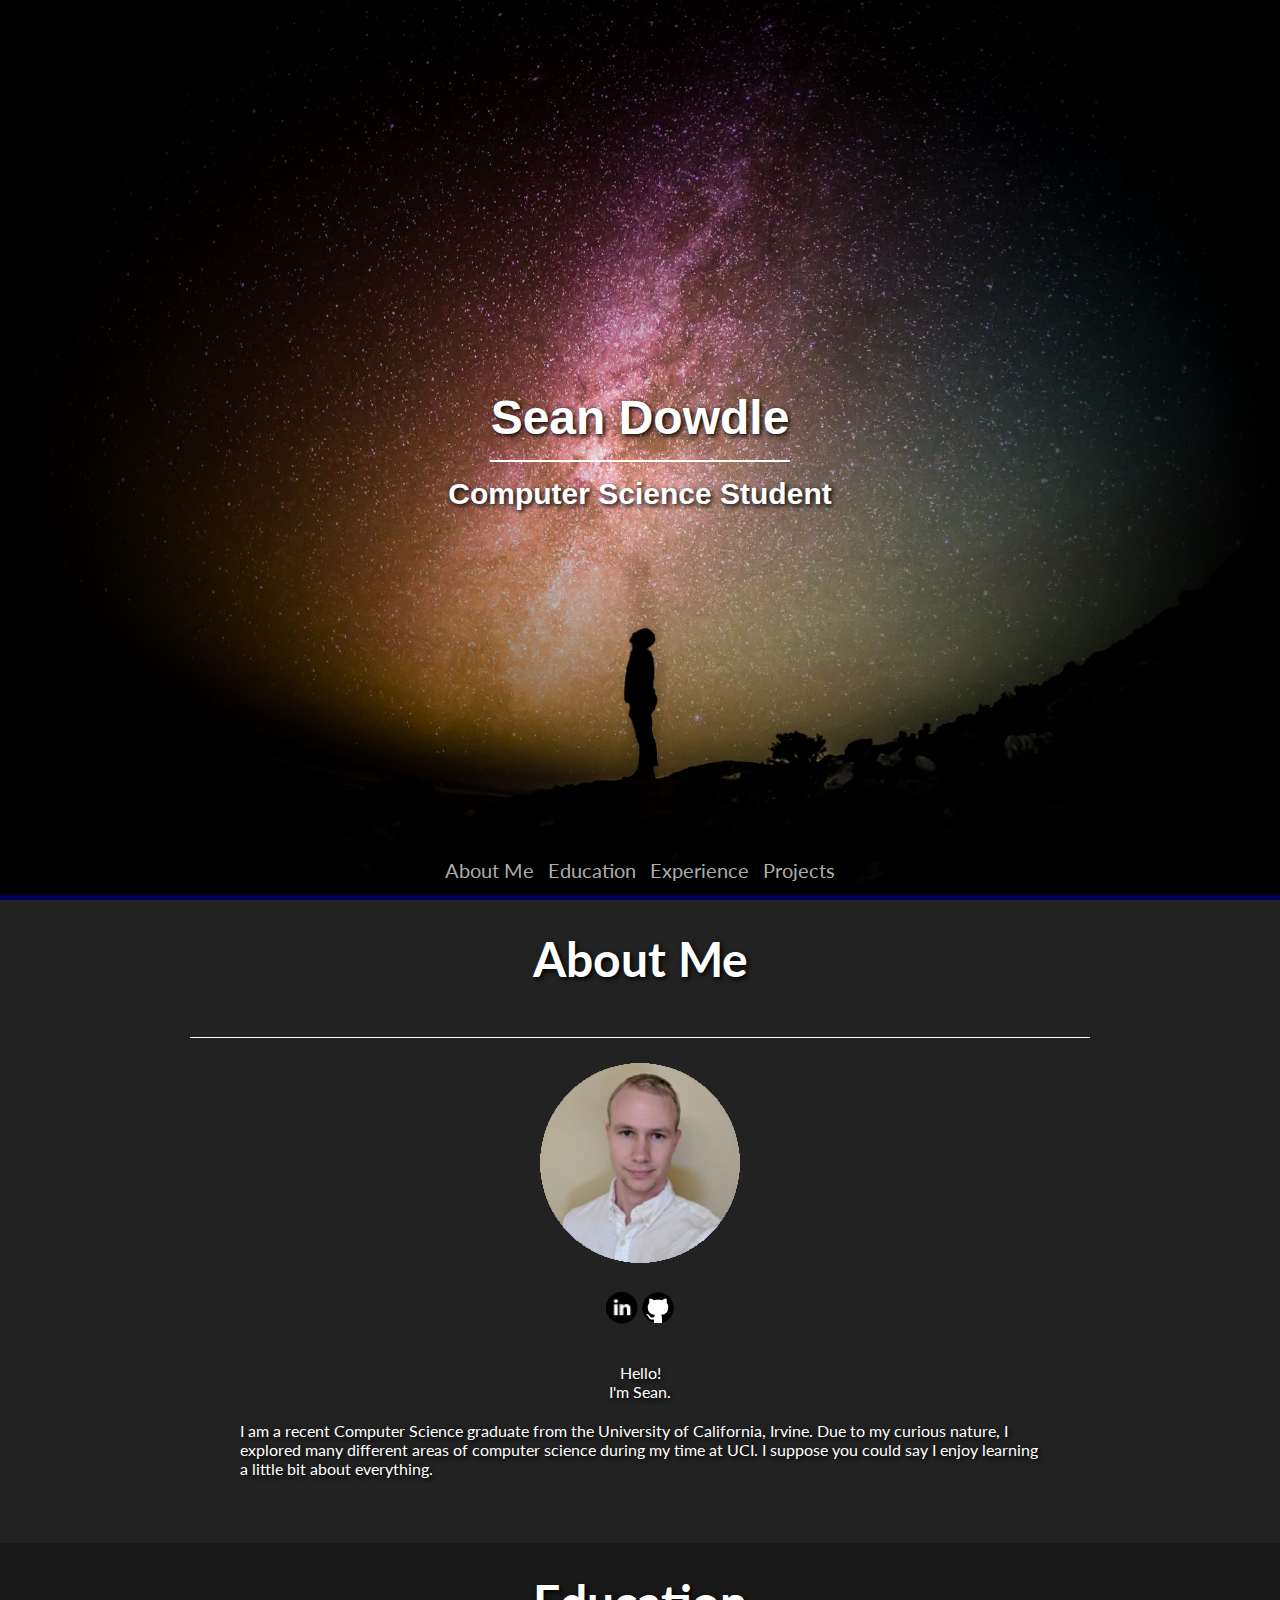
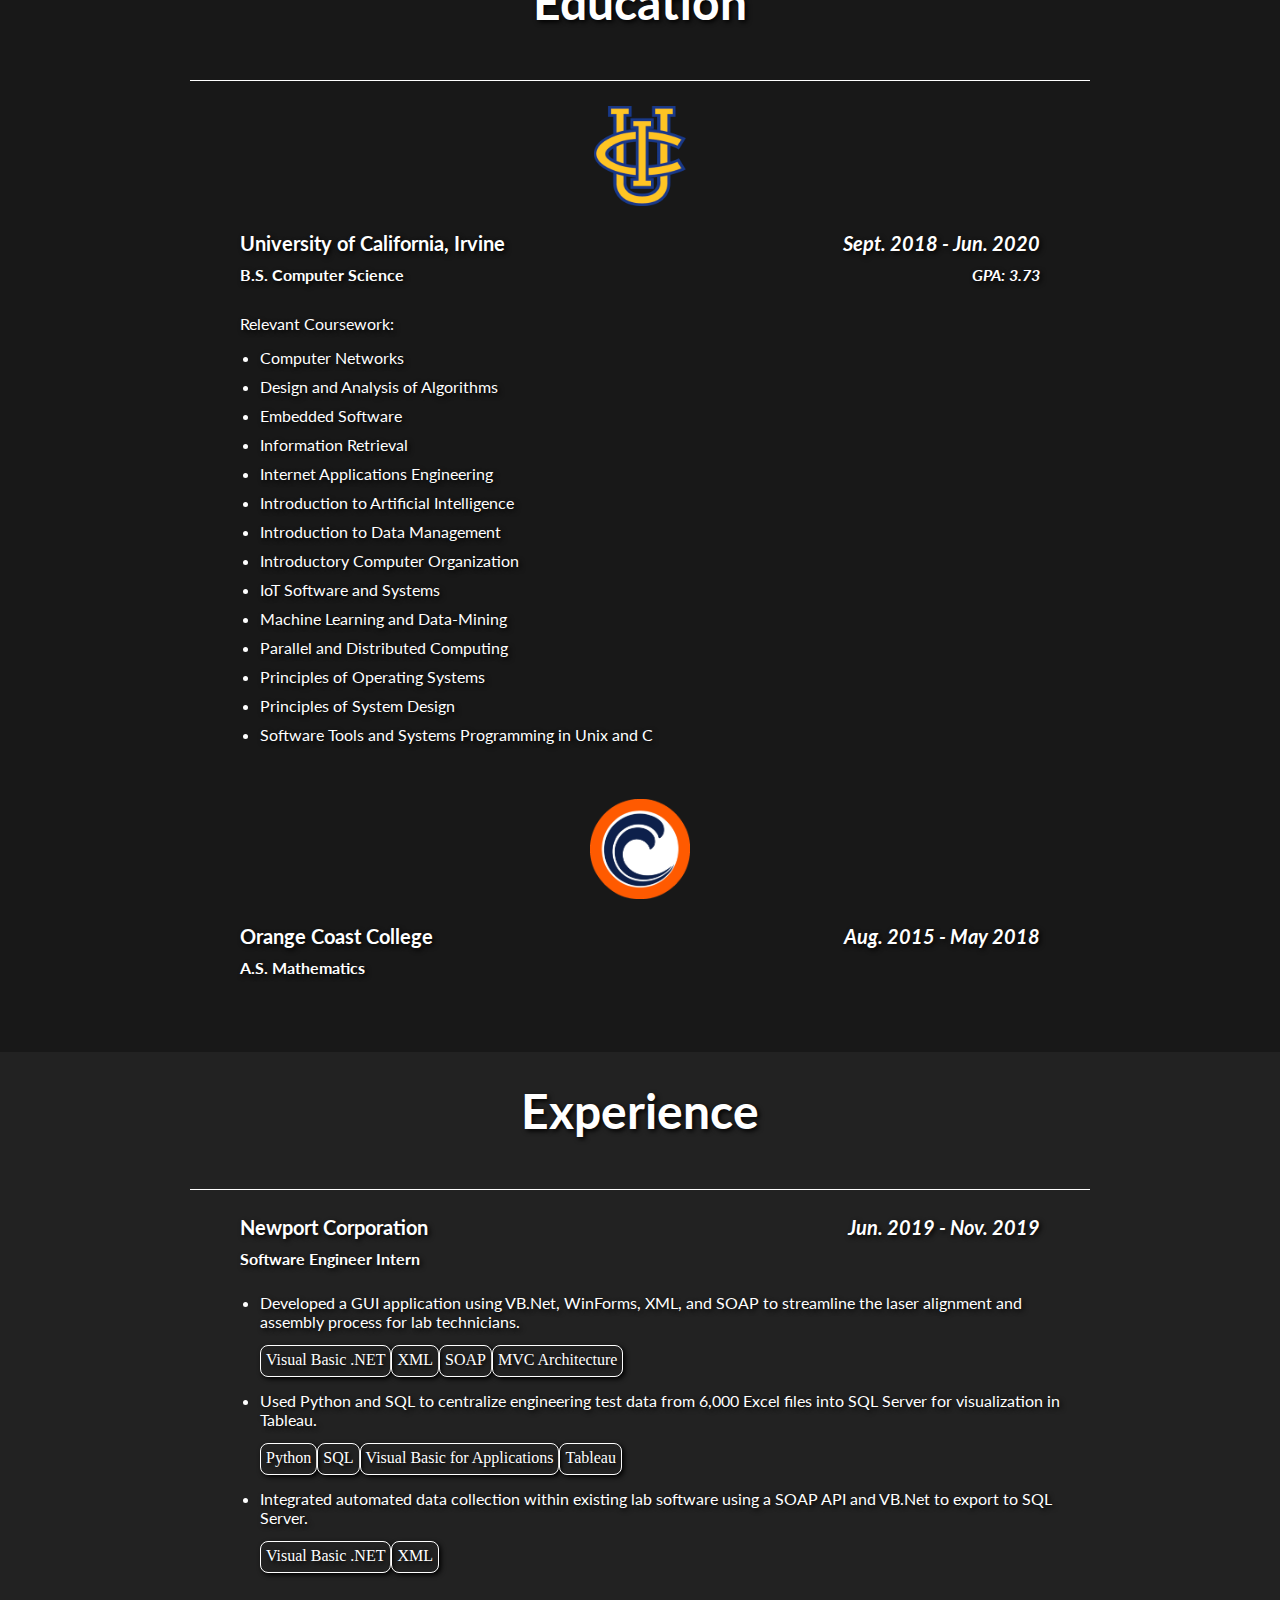
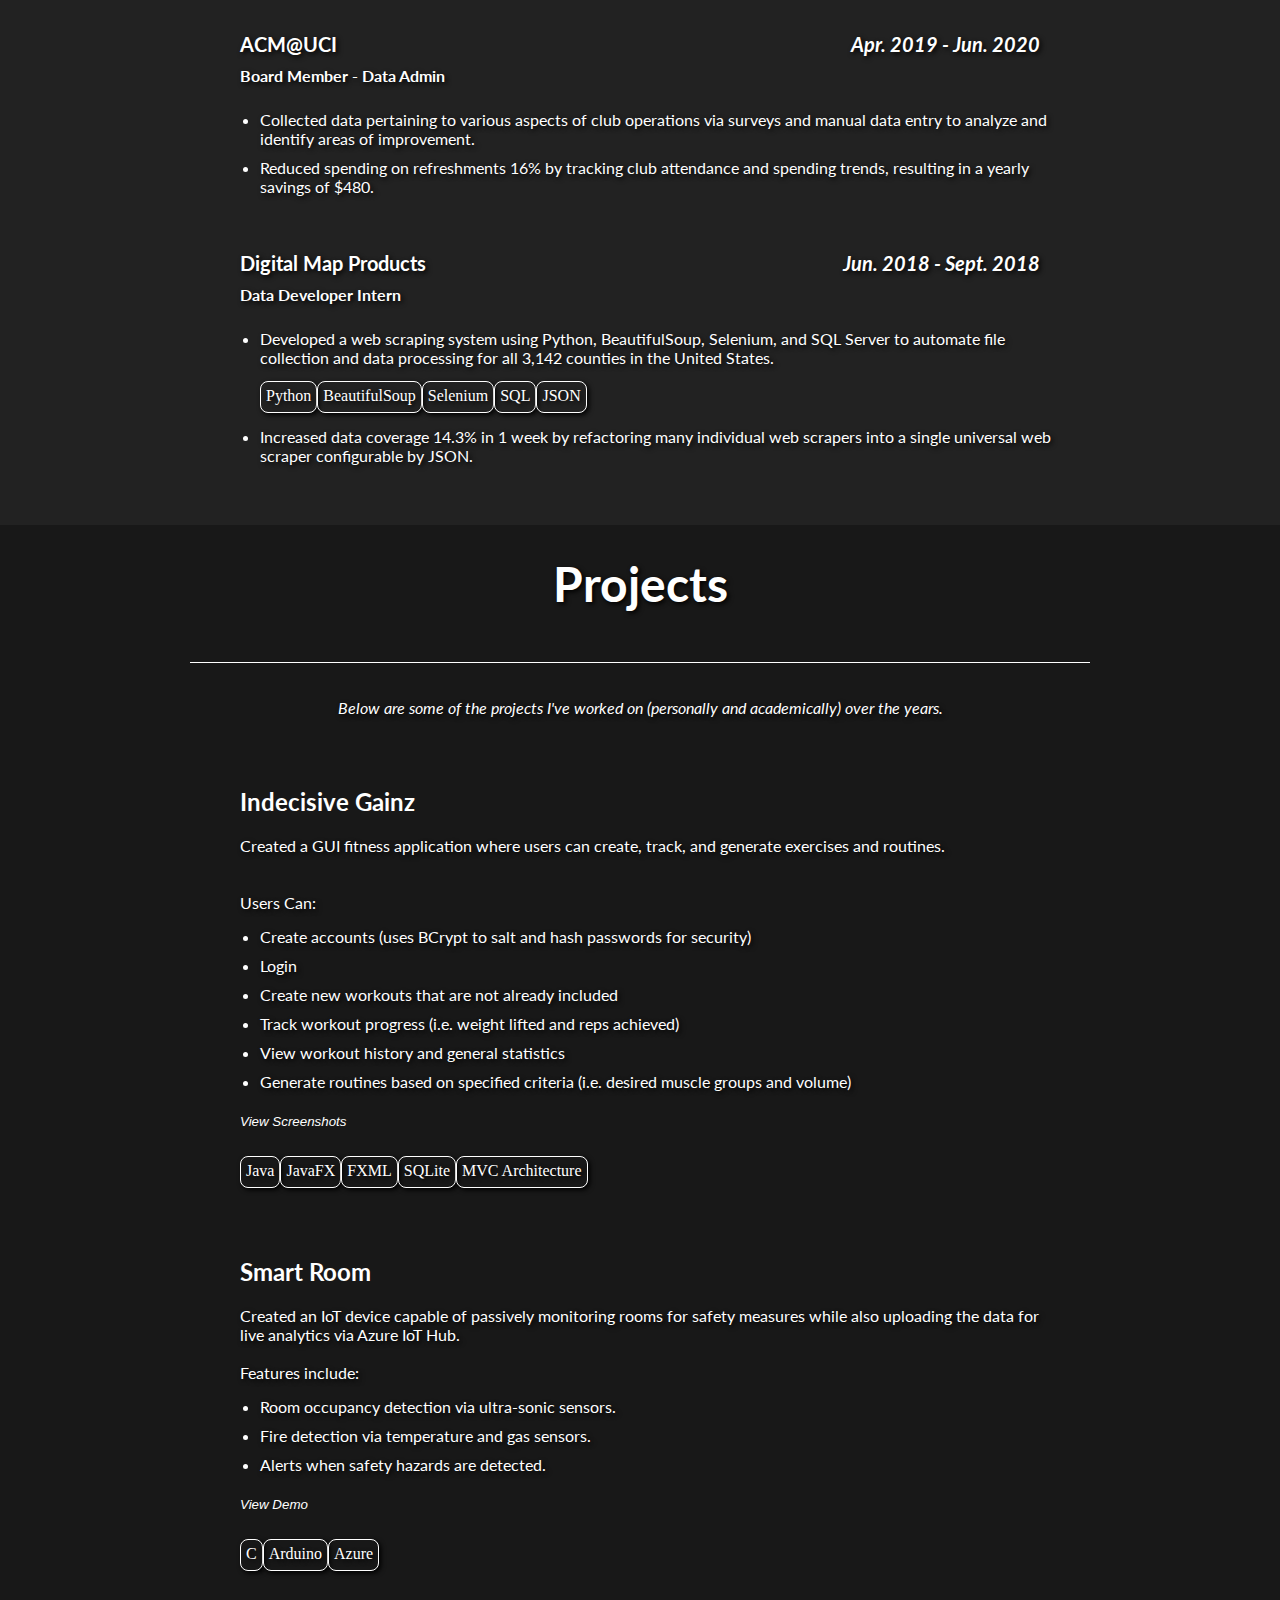
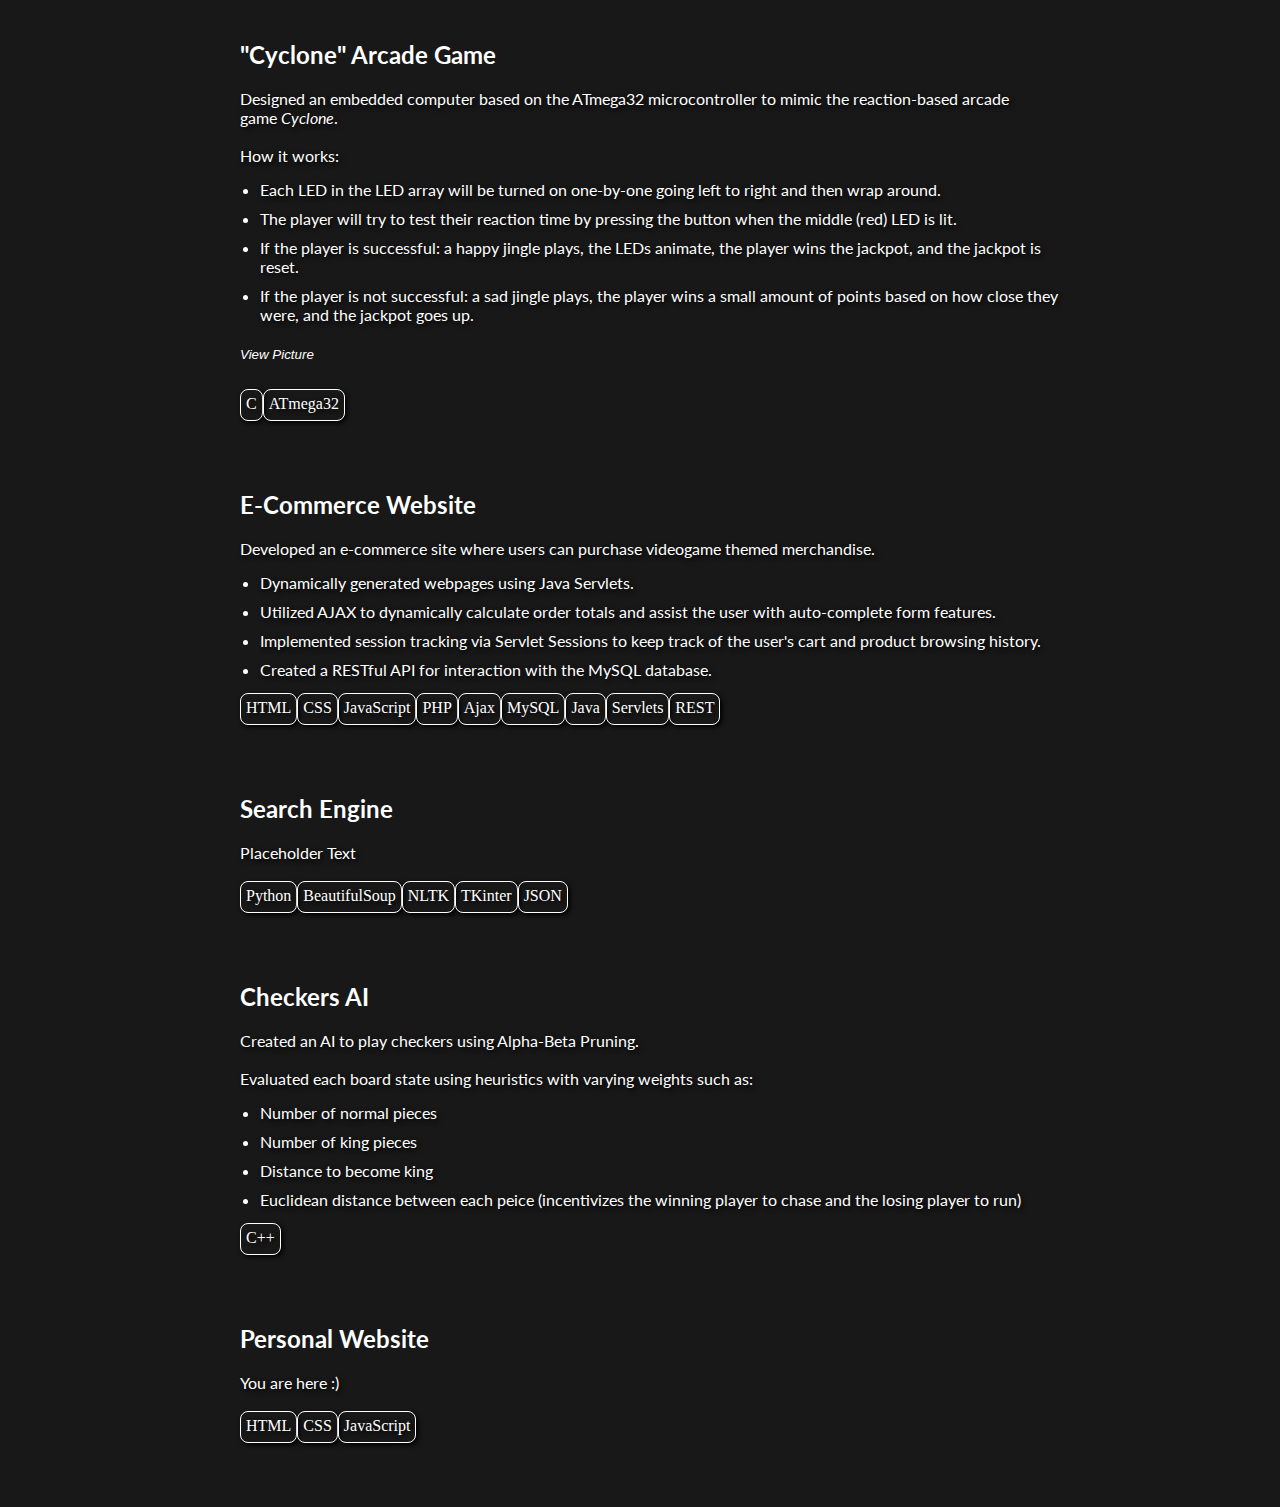
<file: index.html>
<!DOCTYPE html>
<html style="scroll-behavior: smooth;">
    <head>
        <title>Sean Dowdle | Work In Progress</title>
        <link rel="icon" href="assets/sd-32x32.png">
        <link rel="stylesheet" href="style.css">
        <!--<link rel="stylesheet" media="screen and (min-width: 800px)" href="widescreen.css">-->
        <!--<link rel="stylesheet" media="screen and (max-width: 800px)" href="smallscreen.css">-->
        <link href='https://fonts.googleapis.com/css?family=Lato:400,700' rel='stylesheet' type='text/css'>
        <script src="https://ajax.googleapis.com/ajax/libs/jquery/3.4.1/jquery.min.js"></script>
        <script src="navbar.js" type="text/javascript"></script>
        <script src="accordian.js" type="text/javascript"></script>
    </head>
    <body>
        <header class="center">
            <div class="name-title">
                <div class="name">
                    <h1>Sean Dowdle</h1>
                </div>
                <div class="short-hline" style></div>
                <div class="title">
                    <h2>Computer Science Student</h2>
                </div>
            </div>
            <nav class="center">
                <ol class="nav-list">
                    <li><a href="#about-me" id="nav-about" style="color: rgb(172, 172, 172);">About Me</a></li>
                    <li><a href="#education" id="nav-edu" style="color: rgb(172, 172, 172);">Education</a></li>
                    <li><a href="#experience" id="nav-exp" style="color: rgb(172, 172, 172);">Experience</a></li>
                    <li><a href="#projects" id="nav-proj" style="color: rgb(172, 172, 172);">Projects</a></li>
                </ol>
            </nav>
        </header>
        <section id="about-me" class="center">
            <div class="container">
                <h1 class="sect-head">
                    About Me
                </h1>
                <div class="long-hline"></div>
                <div class="container-mid text-center">
                    <img src="assets/portrait.png" alt="Portrait" width="200" height="200">
                </div>
                <div>
                    <a href="https://www.linkedin.com/in/sdowdle/" target="_blank"><img src="assets/linkedin-32px.png" alt="linkedin icon"></a>
                    <a href="https://github.com/sdowdlec" target="_blank"><img src="assets/GitHub-Mark-32px.png" alt="github icon"></a>
                </div>
                <div class="container-mid">
                    <p class="text-center">
                        Hello!
                        <br>
                        I'm Sean.
                    </p>
                    <p class="text-left">
                        I am a recent Computer Science graduate from the University of California, Irvine. Due to my curious nature, I explored many different areas of computer science during my time at UCI.
                        I suppose you could say I enjoy learning a little bit about everything.
                    </p>
                </div>
            </div>
        </section>
        <section id="education" class="center">
            <div class="container">
                <h1 class="sect-head">
                    Education
                </h1>
                <div class="long-hline"></div>
                <div class="container-mid-logo center">
                    <img src="assets/uci-logo.png" width="100px" height="15%" alt="UCI Logo">
                </div>
                <div class="container-mid text-left">
                    <h2 class="school-head">
                        University of California, Irvine
                        <span><em>Sept. 2018 - Jun. 2020</em></span>
                    </h2>
                    <h3 class="school-head-info">
                        B.S. Computer Science
                        <span><em>GPA: 3.73</em></span>
                    </h3>
                    <p>
                        Relevant Coursework:
                    </p>
                    <ul class="bullets">
                        <li>Computer Networks</li>
                        <li>Design and Analysis of Algorithms</li>
                        <li>Embedded Software</li>
                        <li>Information Retrieval</li>
                        <li>Internet Applications Engineering</li>
                        <li>Introduction to Artificial Intelligence</li>
                        <li>Introduction to Data Management</li>
                        <li>Introductory Computer Organization</li>
                        <li>IoT Software and Systems</li>
                        <li>Machine Learning and Data-Mining</li>
                        <li>Parallel and Distributed Computing</li>
                        <li>Principles of Operating Systems</li>
                        <li>Principles of System Design</li>
                        <li>Software Tools and Systems Programming in Unix and C</li>
                    </ul>
                </div>
                <div class="container-mid-logo center">
                    <img src="assets/OCC-logo.png" width="100px" height="15%" alt="OCC Logo">
                </div>
                <div class="container-mid text-left">
                    <h2 class="school-head">
                        Orange Coast College
                        <span><em>Aug. 2015 - May 2018</em></span>
                    </h2>
                    <h3 class="school-head-info">
                        A.S. Mathematics
                    </h3>
                </div>
            </div>
        </section>
        <section id="experience" class="center">
            <div class="container">
                <h1 class="sect-head">
                    Experience
                </h1>
                <div class="long-hline"></div>
                <div class="container-mid text-left">
                    <h2 class="school-head">
                        Newport Corporation
                        <span><em>Jun. 2019 - Nov. 2019</em></span>
                    </h2>
                    <h3 class="school-head-info">
                        Software Engineer Intern
                    </h3>
                    <ul class="bullets">
                        <li>Developed a GUI application using VB.Net, WinForms, XML, and SOAP to streamline the laser alignment and assembly process for lab technicians.</li>
                    </ul>
                    <div class="skill-bar center" style="padding-left: 20px;">
                        <div class="skill">Visual Basic .NET</div>
                        <div class="skill">XML</div>
                        <div class="skill">SOAP</div>
                        <div class="skill">MVC Architecture</div>
                    </div>
                    <ul class="bullets">
                        <li>Used Python and SQL to centralize engineering test data from 6,000 Excel files into SQL Server for visualization in Tableau.</li>
                    </ul>
                    <div class="skill-bar center" style="padding-left: 20px;">
                        <div class="skill">Python</div>
                        <div class="skill">SQL</div>
                        <div class="skill">Visual Basic for Applications</div>
                        <div class="skill">Tableau</div>
                    </div>
                    <ul class="bullets">
                        <li>Integrated automated data collection within existing lab software using a SOAP API and VB.Net to export to SQL Server.</li>
                    </ul>
                    <div class="skill-bar center" style="padding-left: 20px;">
                        <div class="skill">Visual Basic .NET</div>
                        <div class="skill">XML</div>
                    </div>
                </div>
                <div class="container-mid text-left">
                    <h2 class="school-head">
                        <a href="http://acm-uci.org/board" target="_blank" class="default-links">ACM@UCI</a>
                        <span><em>Apr. 2019 - Jun. 2020</em></span>
                    </h2>
                    <h3 class="school-head-info">
                        Board Member - Data Admin
                    </h3>
                    <ul class="bullets">
                        <li>Collected data pertaining to various aspects of club operations via surveys and manual data entry to analyze and identify areas of improvement.</li>
                    </ul>
                    <ul class="bullets">
                        <li>Reduced spending on refreshments 16% by tracking club attendance and spending trends, resulting in a yearly savings of $480.</li>
                    </ul>
                </div>
                <div class="container-mid text-left">
                    <h2 class="school-head">
                        Digital Map Products
                        <span><em>Jun. 2018 - Sept. 2018</em></span>
                    </h2>
                    <h3 class="school-head-info">
                        Data Developer Intern
                    </h3>
                    <ul class="bullets">
                        <li>Developed a web scraping system using Python, BeautifulSoup, Selenium, and SQL Server to automate file collection and data processing for all 3,142 counties in the United States.</li>
                    </ul>
                    <div class="skill-bar center" style="padding-left: 20px;">
                        <div class="skill">Python</div>
                        <div class="skill">BeautifulSoup</div>
                        <div class="skill">Selenium</div>
                        <div class="skill">SQL</div>
                        <div class="skill">JSON</div>
                    </div>
                    <ul class="bullets">
                        <li>Increased data coverage 14.3% in 1 week by refactoring many individual web scrapers into a single universal web scraper configurable by JSON.</li>
                    </ul>
                </div>
            </div>
        </section>
        <section id="projects" class="center">
            <div class="container">
                <h1 class="sect-head">
                    Projects
                </h1>
                <div class="long-hline"></div>
                <div class="container-mid text-center">
                    <p><em>Below are some of the projects I've worked on (personally and academically) over the years.</em></p>
                </div>
                <div class="container-mid text-left">
                    <h2 class="sub-sect-head">
                        Indecisive Gainz
                    </h2>
                    <p>
                        Created a GUI fitness application where users can create, track, and generate exercises and routines.
                        <br><br><br>
                        Users Can:
                    </p>
                    <ul class="bullets">
                        <li>Create accounts (uses BCrypt to salt and hash passwords for security)</li>
                        <li>Login</li>
                        <li>Create new workouts that are not already included</li>
                        <li>Track workout progress (i.e. weight lifted and reps achieved)</li>
                        <li>View workout history and general statistics</li>
                        <li>Generate routines based on specified criteria (i.e. desired muscle groups and volume)</li>
                    </ul>
                    <button class="accordian">
                        View Screenshots
                    </button>
                    <div class="panel">
                        <div class="media-showcase center">
                            <img src="assets/IGsignup.PNG" class="media-size-half" alt="Login Screen">
                            <img src="assets/IGlogin.PNG" class="media-size-half" alt="Login Screen">
                        </div>
                        <div class="media-showcase center">
                            <img src="assets/IGcreate.PNG" class="media-size" alt="Create Workout Screen">
                        </div>
                        <div class="media-showcase center">
                            <img src="assets/IGtrack.PNG" class="media-size" alt="Track Workout Screen">
                        </div>
                        <div class="media-showcase center">
                            <img src="assets/IGgenerate.PNG" class="media-size" alt="Generate Workout Screen 1">
                        </div>
                        <div class="media-showcase center">
                            <img src="assets/IGgenerate2.PNG" class="media-size" alt="Generate Workout Screen 2">
                        </div>
                        <div class="media-showcase center">
                            <img src="assets/IGgenerate3.PNG" class="media-size" alt="Generate Workout Screen 3">
                        </div>
                    </div>
                    <div class="skill-bar center">
                        <div class="skill">Java</div>
                        <div class="skill">JavaFX</div>
                        <div class="skill">FXML</div>
                        <div class="skill">SQLite</div>
                        <div class="skill">MVC Architecture</div>
                    </div>
                </div>
                <div class="container-mid text-left">
                    <h2 class="sub-sect-head">
                        Smart Room
                    </h2>
                    <p>
                        Created an IoT device capable of passively monitoring rooms for safety measures while also
                        uploading the data for live analytics via Azure IoT Hub.
                        <br>
                        <br>
                        Features include:
                    </p>
                    <ul class="bullets">
                        <li>Room occupancy detection via ultra-sonic sensors.</li>
                        <li>Fire detection via temperature and gas sensors.</li>
                        <li>Alerts when safety hazards are detected.</li>
                    </ul>
                    <button class="accordian">
                        View Demo
                    </button>
                    <div class="panel">
                        <p>
                            Below is a short, audio-less demonstration of some of the features.
                        </p>
                        <div class="media-showcase center">
                            <iframe class="media-size-yt"
                                src="https://www.youtube.com/embed/5aCwfVqEsLY">
                            </iframe>
                        </div>
                    </div>
                    <div class="skill-bar center">
                        <div class="skill">C</div>
                        <div class="skill">Arduino</div>
                        <div class="skill">Azure</div>
                    </div>
                </div>
                <div class="container-mid text-left">
                    <h2 class="sub-sect-head">
                        "Cyclone" Arcade Game
                    </h2>
                    <p>
                        Designed an embedded computer based on the ATmega32 microcontroller to mimic the reaction-based arcade game 
                        <em><a href="https://www.icegame.com/category/93/cyclone" target="_blank" class="default-links">Cyclone</a></em>.
                        <br><br>
                        How it works:
                    </p>
                    <ul class="bullets">
                        <li>Each LED in the LED array will be turned on one-by-one going left to right and then wrap around.</li>
                        <li>The player will try to test their reaction time by pressing the button when the middle (red) LED is lit.</li>
                        <li>If the player is successful: a happy jingle plays, the LEDs animate, the player wins the jackpot, and the jackpot is reset.</li>
                        <li>If the player is not successful: a sad jingle plays, the player wins a small amount of points based on how close they were, 
                            and the jackpot goes up.</li>
                    </ul>
                    <button class="accordian">
                        View Picture
                    </button>
                    <div class="panel">
                        <div class="media-showcase center">
                            <img src="assets/cyclone.jpg" class="media-size" alt="Cyclone game">
                        </div>
                    </div>
                    <div class="skill-bar center">
                        <div class="skill">C</div>
                        <div class="skill">ATmega32</div>
                    </div>
                </div>
                <div class="container-mid text-left">
                    <h2 class="sub-sect-head">
                        E-Commerce Website
                    </h2>
                    <p>
                        Developed an e-commerce site where users can purchase videogame themed merchandise.
                        <br>
                    </p>
                    <ul class="bullets">
                        <li>Dynamically generated webpages using Java Servlets.</li>
                        <li>Utilized AJAX to dynamically calculate order totals and assist the user with auto-complete form features.</li>
                        <li>Implemented session tracking via Servlet Sessions to keep track of the user's cart and product browsing history.</li>
                        <li>Created a RESTful API for interaction with the MySQL database.</li>
                    </ul>
                    <div class="skill-bar center">
                        <div class="skill">HTML</div>
                        <div class="skill">CSS</div>
                        <div class="skill">JavaScript</div>
                        <div class="skill">PHP</div>
                        <div class="skill">Ajax</div>
                        <div class="skill">MySQL</div>
                        <div class="skill">Java</div>
                        <div class="skill">Servlets</div>
                        <div class="skill">REST</div>
                    </div>
                </div>
                <div class="container-mid text-left">
                    <h2 class="sub-sect-head">
                        Search Engine
                    </h2>
                    <p>
                        Placeholder Text
                    </p>
                    <!--
                    <div class="media-showcase center">
                        <img src="" width="90%" height="90%" alt="Simple Search Engine">
                    </div>
                    -->
                    <div class="skill-bar center">
                        <div class="skill">Python</div>
                        <div class="skill">BeautifulSoup</div>
                        <div class="skill">NLTK</div>
                        <div class="skill">TKinter</div>
                        <div class="skill">JSON</div>
                    </div>
                </div>
                <div class="container-mid text-left">
                    <h2 class="sub-sect-head">
                        Checkers AI
                    </h2>
                    <p>
                        Created an AI to play checkers using Alpha-Beta Pruning.
                        <br><br>
                        Evaluated each board state using heuristics with varying weights such as:
                    </p>
                    <ul class="bullets">
                        <li>Number of normal pieces</li>
                        <li>Number of king pieces</li>
                        <li>Distance to become king</li>
                        <li>Euclidean distance between each peice (incentivizes the winning player to chase and the losing player to run)</li>
                    </ul>
                    <div class="skill-bar center">
                        <div class="skill">C++</div>
                    </div>
                </div>
                <div class="container-mid text-left">
                    <h2 class="sub-sect-head">
                        Personal Website
                    </h2>
                    <p>
                        You are here :)
                    </p>
                    <div class="skill-bar center">
                        <div class="skill">HTML</div>
                        <div class="skill">CSS</div>
                        <div class="skill">JavaScript</div>
                    </div>
                </div>
            </div>
        </section>
    </body>
</html>
</file>
<file: style.css>
* {
    margin: 0;
    padding: 0;
}

.center {
    display: flex;
    justify-content: center;
    align-items: center;
}

body {
    background-color: black;
}

header {
    background-image: url("assets/pondering-space-1080g.jpg");
    background-repeat: no-repeat;
    background-size: cover;
    background-position-x: center;
    background-position-y: bottom;
    background-color: black;
    height: 100vh;
}

nav {
    width: 100%;
    height: 50px;
    background-color: transparent;
    border-bottom: solid rgba(0, 0, 139, 0.637) 5px;
    text-align: center;
    position: absolute;
    bottom: 0px;
}

.sticky-nav {
    background-color:black;
    position: fixed;
    top: 0;
    left: 0;
    right: 0;
    width: 100%;
    height: 50px;
}

.nav-list li {
    display: inline;
    padding: 5px;
    list-style: none;
}

.nav-list a {
    text-decoration: none;
    text-shadow: 2px 2px 5px black;
    font-family: 'Lato', Helvetica, sans-serif;
    font-size: 20px;
}

.current-sect a {
    color: white;
}

.container {
    text-align: center;
    width: 100%;
    padding-top: 30px; padding-bottom: 30px;
    display: inline-block;
}

.container-mid {
    padding-top: 25px;
    padding-bottom: 25px;
    padding-left: 5px;
    padding-right: 5px;
    width: 800px;
    margin-left: auto;
    margin-right: auto;
}

@media screen and (max-width: 900px) {
    .container-mid {
        width: 95%;
    }
}

.text-left {
    text-align: left;
}

.text-center {
    text-align: center;
}

.container-mid p {
    width: 100%;
}

.container-mid span {
    float: right;
}

.container-mid-logo {
    padding-top: 25px;
    padding-left: 5px;
    padding-right: 5px;
    width: 600px;
    margin-left: auto;
    margin-right: auto;
}

@media screen and (max-width: 900px) {
    .container-mid-logo {
        width: 100%;
        padding-left: 0px;
        padding-right: 0px;
    }
}

.default-links {
    color: white;
    text-decoration: none;
}

.bullets {
    color: white;
    list-style-position: outside;
    padding-left: 20px;
    width: 100%;
}

@media screen and (max-width: 900px) {
    .bullets {
        width: 95%;
    }
}

.bullets li {
    padding-top: 5px;
    padding-bottom: 5px;
    font-family: 'Lato';
    color: white;
    text-shadow: 2px 2px 5px black;
}

.skill-bar {
    height: 40px;
    display: inline-flex;
    padding-top: 5px;
    padding-bottom: 5px;
}

@media screen and (max-width: 900px) {
    .skill-bar {
        width: 95%;
    }
}

.skill {
    height: 20px;
    border: solid;
    border-radius: 8px;
    border-width: 1px;
    border-color: white;
    color: white;
    text-align: center;
    padding: 5px;
    box-shadow: 2px 2px 5px black;
    text-shadow: 2px 2px 5px black;
}

.table-container {
    padding: 10px;
}

.media-showcase {
    margin-top: 10px;
    margin-bottom: 10px;
}

@media screen and (max-width: 900px) {
    .media-showcase {
        width: 100%;
    }
}

.media-size {
    width: 500px;
    height: 100%;
}

@media screen and (max-width: 900px) {
    .media-size {
        width: 50%;
        height: 50%;
    }
}

.media-size-half {
    width: 250px;
    height: 100%;
}

@media screen and (max-width: 900px) {
    .media-size-half {
        width: 30%;
        height: 30%;
    }
}

.media-size-yt {
    width: 500px;
    height: 300px;
}

@media screen and (max-width: 900px) {
    .media-size-yt {
        width: 50%;
        height: 200px;
    }
}

.sub-sect-head {
    color: white;
    padding-top: 10px;
    padding-bottom: 10px;
    font-family: 'Lato';
    font-size: 24px;
}

@media screen and (max-width: 600px) {
    .sub-sect-head {
        width: 100%;
        font-size: 18px;
    }
}

.name-title {
    position: absolute;
    width: 100%;
    text-align: center;
    color: white;
    text-shadow: 2px 2px 5px black;
}

.name {
    font-size: 24px;
    font-family: Arial, Helvetica, sans-serif;
    padding-bottom: 15px;
}

.title {
    font-size: 20px;
    font-family: Arial, Helvetica, sans-serif;
    padding-top: 15px;
}

.short-hline {
    display: block;
    background-color: white;
    height: 2px;
    width: 300px;
    margin-left: auto;
    margin-right: auto;
}

@media screen and (max-width: 900px) {
    .short-hline {
        width: 35%;
    }
}

.long-hline {
    display: block;
    background-color: white;
    height: 1px;
    width: 900px;
    margin-left: auto;
    margin-right: auto;
}

@media screen and (max-width: 950px) {
    .long-hline {
        width: 95%;
    }
}

.sect-head {
    color: white;
    font-size: 48px;
    font-family: 'Lato';
    text-shadow: 2px 2px 5px black;
    padding-bottom: 50px;
}

.school-head {
    color: white;
    font-size: 20px;
    font-family: 'Lato';
    text-shadow: 2px 2px 5px black;
    padding-bottom: 10px;
}

@media screen and (max-width: 600px) {
    .school-head {
        width: 100%;
        font-size: 16px;
    }
}

.school-head-info {
    color: white;
    font-size: 16px;
    font-family: 'Lato';
    text-shadow: 2px 2px 5px black;
    padding-bottom: 20px;
}

@media screen and (max-width: 600px) {
    .school-head-info {
        width: 100%;
        font-size: 14px;
    }
}

p {
    color: white;
    font-size: 12;
    font-family: 'Lato';
    text-shadow: 2px 2px 5px black;
    padding-top: 10px;
    padding-bottom: 10px;
}

.accordian {
    background-color: transparent;
    color: white;
    cursor: pointer;
    padding-top: 18px;
    padding-bottom: 18px;
    width: 100%;
    text-align: left;
    font-style: italic;
    border: none;
    outline: none;
    transition: 0.4s;
}

.panel {
    padding: 0 18px;
    max-height: 0;
    overflow: hidden;
    transition: max-height 0.6s ease-out;
}

#about-me {
    background-color: #222222;
}

#education {
    background-color:#181818;
}

#experience {
    background-color: #222222;
}

#projects {
    background-color: #181818;
}
</file>
